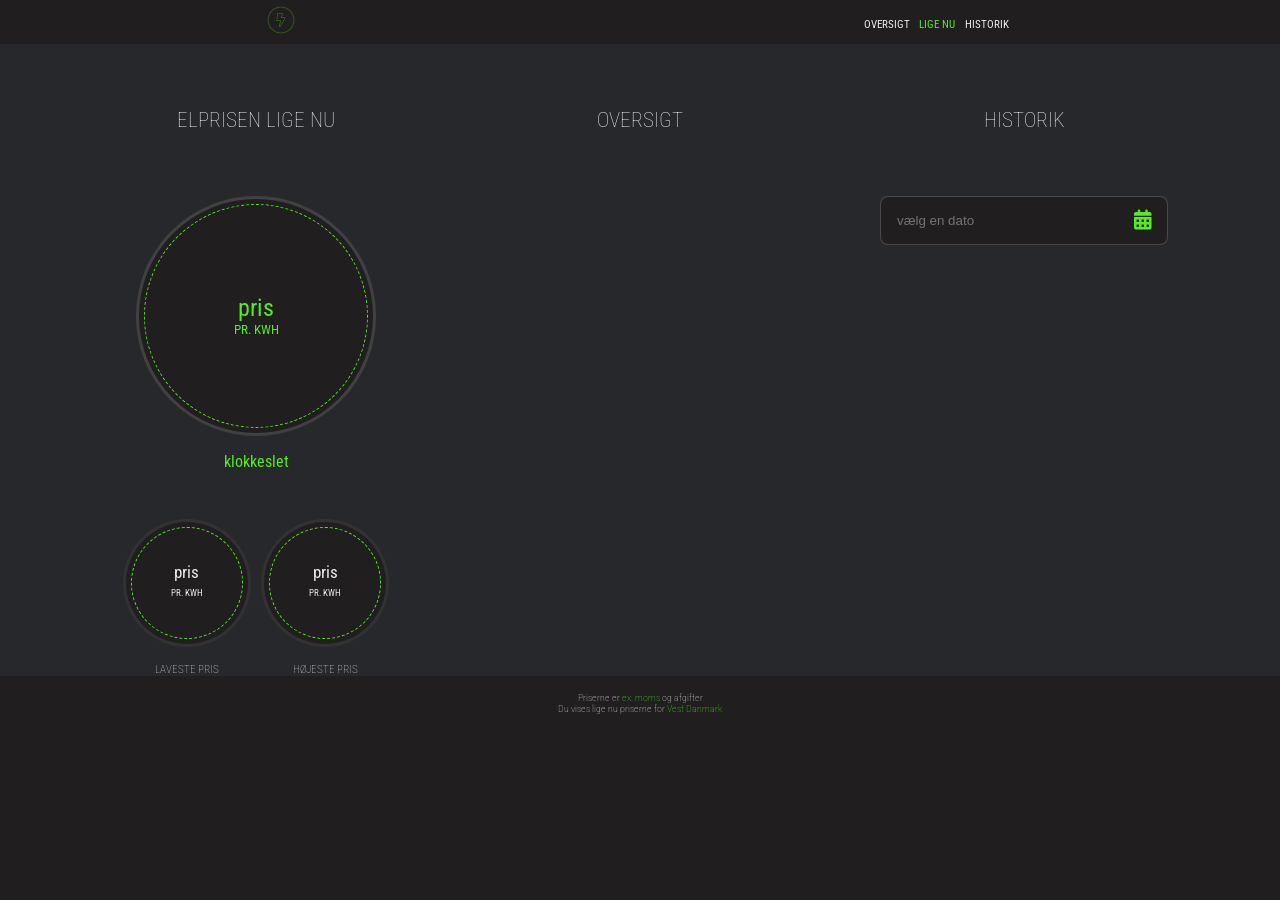
<file: index.html>
<!DOCTYPE html>
<html lang="en">

<head>
    <meta charset="UTF-8">
    <meta name="viewport" content="width=device-width, initial-scale=1.0">
    <title>Elpriser nu...</title>
    <!-- LINKS -->
    <link rel="manifest" href="./manifest.json">
    <link rel="icon" href="assets\img\favicon_io\favicon.ico" type="image/x-icon">

    <link rel="stylesheet" href="https://cdnjs.cloudflare.com/ajax/libs/font-awesome/6.0.0-beta3/css/all.min.css">
    <!-- STYLESHEET -->
    <link rel="stylesheet" href="assets/css/style.css">
    <!-- JS -->
    <script src="assets/js/main.js"defer></script>
    <script src="./sw.js"defer></script>
    

</head>

<body>
<div id="container-main">
    <div id="calendar-modal" class="modal">
        <div class="modal-content">

        </div>
    </div>
        <nav id="topBar"></nav>
        <div id="tandhjulContainer"></div>
        <div id="nuDisplay"></div>
        <div id="overskrifterD"></div>
        <div id="nuDisplayD">
            
        </div>
                
        
        <footer>
            <div id="info-footer"></div>
        </footer>
    </div>
</body>

</html>
</file>
<file: assets/css/style.css>
/* Import */
@import url('https://fonts.googleapis.com/css2?family=Roboto+Condensed:wght@300;400;700&display=swap');

/* Styling */
* {
    padding: 0;
    margin: 0;
    box-sizing: border-box;
}

body {
    font-family: 'Roboto Condensed', sans-serif;
    color: #ebebeb;
    background-color: #201E1E;
}

/* Din eksisterende CSS-kode */
#container-main {
    height: 100vh;
    /* width: 40vw; */
    background-color: #201E1E;
    margin: auto;
}
/* TOPBAR STYLE */
#topBar {
    display: flex;
    justify-content: space-between;
    background-color: #201E1E;
}
#topBar ul {
    display: flex;
    flex-direction: row;
    list-style: none;
}
#topBar .right ul li a {
    padding: 0.3rem;
    font-size: 0.7rem;
    text-decoration: none;
    color: #EBEBEB;
    transition: color 0.3s;
}
#topBar .right ul li a:hover {
    color: #55EC20;
}
#topBar .right ul li a:active {
    color: #55EC20;
}
.left {
    margin: auto;
    padding: 0.3rem;
}
.right {
    margin: auto;
    padding: 0.3rem;
}
.left img {
    width: 50%;
}


/* indstillinger TANDHJUL OG HEADLINE */
#tandhjulContainer{
    background-color: #27282B;
    text-align: end;
    height: 80px;
}
#tandhjulContainer i{
    padding: 1rem;
}
#tandhjulContainer h2{
    text-align: center;
    font-weight: 100;
}

/*.nuDisplay BEMÆRK DEN HAR HØJDE PÅ som skubber til footer!*/
#nuDisplay {
    background-color: #27282B;
    text-align: center;
    color: #55EC20;
    padding-top: 8vh;
    height: 50vh;
}
#nuDisplay h2, h5{
    font-weight: 400;
}

#nuDisplayD {
    display: none;
}
#nuDisplayD h2, h5{
    font-weight: 400;
}

#cirkelPris {
    background-color: #201E1E;
    border: #414142 solid 3px;
    border-radius: 50%;
    width: 15rem;
    height: 15rem;
    margin: auto;
    margin-bottom: 1rem;
    display: flex;
    flex-direction: column;
    justify-content: center;
    align-items: center;
    text-align: center;
    position: relative;
}

#cirkelPris::before {
    content: "";
    position: absolute;
    top: 5px;
    left: 5px;
    right: 5px;
    bottom: 5px;
    border: 1.35px dashed #55EC20; /* Ydre stiplede grønne ring */
    border-radius: 50%;
}
#topD{
    background-color: #000;
     }
#cirkelPrisD {
    background-color: #201E1E;
    border: #414142 solid 3px;
    border-radius: 50%;
    width: 15rem;
    height: 15rem;
    margin: auto;
    margin-bottom: 1rem;
    display: flex;
    flex-direction: column;
    justify-content: center;
    align-items: center;
    text-align: center;
    position: relative;
}

#cirkelPrisD::before {
    content: "";
    position: absolute;
    top: 5px;
    left: 5px;
    right: 5px;
    bottom: 5px;
    border: 1.35px dashed #55EC20; /* Ydre stiplede grønne ring */
    border-radius: 50%;
}

h2,
h5 {
    position: relative;
}


/* Stil for footer og #info-content */

#info-footer {
    background-color: #201E1E;
    font-size: 0.6rem;
    font-weight: 100;
    padding: 1rem;
    text-align: center;
    color: #EBEBEB;
}
#info-footer span{
    color: #55EC20;
}

/* navigationsfarver */

/* Standard farve for alle links */
#topBar .right ul li a {
    color: #EBEBEB; /* Hvid farve */
}

/* Grøn farve for det aktive link */
#topBar .right ul li a.active {
    color: #55EC20; /* Grøn farve */
}
/* SIDELAYOUT */
/* INDSTILLINGSSIDEN */
/* The TOGGLE switch - the box around the slider */
#valgBox{
    display: grid;
    gap: 2rem;
    width: 70%;
    margin: auto;
}
#moms{
    display: flex;
    justify-content: space-between;

    color: #EBEBEB;
    font-size: 0.7rem;
    font-weight: 100;
    text-align:start;
}
#moms p{
    padding-top: 0.5rem;;
}
.switch {
    position: relative;
    display: inline-block;
    width: 60px;
    height: 34px;
  }

  /* Hide default HTML checkbox */
  .switch input {
    opacity: 0;
    width: 0;
    height: 0;
  }
  /* The slider */
.slider {
    position: absolute;
    cursor: pointer;
    top: 0;
    left: 0;
    right: 0;
    bottom: 0;
    background-color: #201E1E;
    -webkit-transition: .4s;
    transition: .4s;
  }

  .slider:before {
    position: absolute;
    content: "";
    height: 26px;
    width: 26px;
    left: 4px;
    bottom: 4px;
    top:2px;
    background-color: #55EC20;
    -webkit-transition: .4s;
    transition: .4s;
  }

  input:checked + .slider {
    border: #55EC20 dotted 2px;
  }


  input:checked + .slider:before {
    -webkit-transform: translateX(26px);
    -ms-transform: translateX(26px);
    transform: translateX(26px);
  }

  /* Rounded sliders */
  .slider.round {
    border-radius: 34px;
  }

  .slider.round:before {
    border-radius: 50%;
  }
  #regionSelect{
    background-color: #201E1E;
    color: #EBEBEB;
    font-size: 0.7rem;
    border: #27282B;
  }
  .regValg{
    background-color: #201E1E;
    font-size: 0.7rem;
    border: #27282B;
  }
/* HISTORIKSIDEN */
.search-bar {
    display: flex;
    align-items: center;
    justify-content: space-between;
    padding: 10px;
    border: 0px solid #ccc;
    border-radius: 5px;
  }

  .search-input {
    flex: 1;
    padding-right: 10px;
  }

  input[type="text"] {
    width: 90%;
    padding: 1rem;
    border: none;
    border: 1px solid #7777777a;
    position: relative;
    background-color: #201E1E;
    border-radius: 8px;
    color: #EBEBEB;
  }
  /* fontawesomeikon */
  .calendar-icon {
    font-size: 20px;
    cursor: pointer;
    position: absolute;
    right:12%;
  }
  #nuDisplayD .calendar-icon {
    font-size: 20px;
    cursor: pointer;
    position: absolute;
    right:0;
    margin: auto;
    border: #000 3 px solid;
  }
  #nuDisplayD .search-bar {
    /* width: 200px; */
    padding:0;

  }

  #nuDisplayD .search-input {
    padding: 0;
  }

  #nuDisplayD input[type="text"] {
    /* width: 100%; */
    padding: 1rem;
    border: 1px solid #7777777a;
    position: relative;
    top: 0;
    background-color: #201E1E;
    border-radius: 8px;
    color: #EBEBEB;
  }
    /* fontawesomeikon */
    #nuDisplayD .calendar-icon {
        font-size: 20px;
        cursor: pointer;
        position: absolute;
        right:10%;
        z-index: 2;
      }



  /* kalender modal */
  .modal {
    display: none;
    position: fixed;
    top: 0;
    left: 0;
    width: 100%;
    height: 100%;
    background-color: rgba(0, 0, 0, 0.678);
    z-index: 1;
}

.modal-content {
    position: absolute;
    top: 30%;
    left: 20%;
    width: 60%;
    background-color: #fff;
    border: 1px solid #000;
    padding: 2rem;
    color: #000;
    margin: auto;
    text-align: center;
}

#calendar-header {
    display: flex;
    justify-content: space-between;
    align-items: center;
    margin-bottom: 10px;
}

#prev-month,#next-month
 {
    background: none;
    border: none;
    cursor: pointer;

}


.weekdays {
    display: grid;
    grid-template-columns: 1fr 1fr 1fr 1fr 1fr 1fr 1fr;

    gap: 0.06rem;
    margin: auto;
    font-weight: 100;
    margin-bottom: 0.5rem;
}


#calendar-dates {
    display: grid;
    grid-template-columns: 1fr 1fr 1fr 1fr 1fr 1fr 1fr;
    width: 100%;
    gap: 0.5rem;
    margin: auto;
    cursor: pointer;
}

#calendar-dates div:hover{
color: #55EC20;
}

#her{
color: #EBEBEB;
}
input#herD{
    width: 100%;
}

#her2{
    margin-top: 2rem;
    color: #EBEBEB;
    font-size: 0.8rem;
}
/* oversigt */
#lavHoj{
    display:flex;
    justify-content: space-between;
    width: 70vw;
    margin: auto;
    color: #EBEBEB;
    font-weight: 100;
    font-size: 0.7rem;
}
#lavHojD{
    display:flex;
    justify-content: space-evenly;
    /* width: 70vw; */
    margin: auto;
    margin-top: 3rem;
    color: #EBEBEB;
    padding: 0 ;
    font-weight: 100;
    font-size: 0.7rem;
}
#lavPris {
    background-color: #201E1E;
    border: #41414296 solid 3px;
    border-radius: 50%;
    width: 7rem;
    height: 7rem;
    margin: auto;
    margin-bottom: 1rem;
    display: flex;
    flex-direction: column;
    justify-content: center;
    align-items: center;
    text-align: center;
    position: relative;
    color: #EBEBEB;
    font-size: 0.7rem;
    line-height: 1.3rem;
}
#hojPris {
    background-color: #201E1E;
    border: #41414296 solid 3px;
    border-radius: 50%;
    width: 7rem;
    height: 7rem;
    margin: auto;
    margin-bottom: 1rem;
    display: flex;
    flex-direction: column;
    justify-content: center;
    align-items: center;
    text-align: center;
    position: relative;
    color: #EBEBEB;
    font-size: 0.7rem;
    line-height: 1.3rem;
}

#lavPris::before {
    content: "";
    position: absolute;
    top: 5px;
    left: 5px;
    right: 5px;
    bottom: 5px;
    border: 1.35px dashed #55EC20; /* Ydre stiplede grønne ring */
    border-radius: 50%;
}
#hojPris::before {
    content: "";
    position: absolute;
    top: 5px;
    left: 5px;
    right: 5px;
    bottom: 5px;
    border: 1.35px dashed #55EC20; /* Ydre stiplede grønne ring */
    border-radius: 50%;
}
#lavPrisD {
    background-color: #201E1E;
    border: #41414296 solid 3px;
    border-radius: 50%;
    width: 8rem;
    height: 8rem;
    margin: auto;
    margin-bottom: 1rem;
    display: flex;
    flex-direction: column;
    justify-content: center;
    align-items: center;
    text-align: center;
    position: relative;
    color: #EBEBEB;
    font-size: 0.7rem;
    line-height: 1.3rem;
}
#hojPrisD {
    background-color: #201E1E;
    border: #41414296 solid 3px;
    border-radius: 50%;
    width: 8rem;
    height: 8rem;
    margin: auto;
    margin-bottom: 1rem;
    display: flex;
    flex-direction: column;
    justify-content: center;
    align-items: center;
    text-align: center;
    position: relative;
    color: #EBEBEB;
    font-size: 0.7rem;
    line-height: 1.3rem;
}

#lavPrisD::before {
    content: "";
    position: absolute;
    top: 5px;
    left: 5px;
    right: 5px;
    bottom: 5px;
    border: 1.35px dashed #55EC20; /* Ydre stiplede grønne ring */
    border-radius: 50%;
}
#hojPrisD::before {
    content: "";
    position: absolute;
    top: 5px;
    left: 5px;
    right: 5px;
    bottom: 5px;
    border: 1.35px dashed #55EC20; /* Ydre stiplede grønne ring */
    border-radius: 50%;
}
h2,
h5 {
    position: relative;
}
/* timetabel OVERBLIK*/
.overblik {
    display: flex;justify-content: space-around;
    overflow: auto;
    background-color: #201E1E;
    border: #41414296 solid 3px;
    margin-top: 5rem;
   width: 90vw;
    border-radius: 8px;
    margin: auto;
    padding: 0.5rem;
    font-size: 0.7em;
    color: #EBEBEB;
}
#nuDisplayD .overblik {
    display: flex;justify-content: space-around;
    overflow: auto;
    background-color: #201E1E;
    border: #41414296 solid 3px;
    margin-top: 5rem;
   width:100%;
    border-radius: 8px;
    margin:auto;
    padding: 0.5rem;
    font-size: 0.7em;
    color: #EBEBEB;
}

#overbliksContainer{
    margin-top: 1rem;
    margin-bottom: 1rem;
    max-height: 100px; /* Juster højden efter behov */
    overflow-y: auto;
}
#overbliksContainerD{
    color: #EBEBEB;
    
    margin-bottom: 10rem;
    max-height: 55vh; /* Juster højden efter behov */
    overflow-y: auto;
    /* width: 200px; */
}


#overbliksContainerD::-webkit-scrollbar {
    width: 0.1rem; /* Juster bredden til 0 for at gøre den næsten usynlig */
  }

  #overbliksContainerD::-webkit-scrollbar-thumb {
    background-color: transparent; /* Gør tommelfingeren usynlig */
  }

  #overbliksContainerD::-webkit-scrollbar-track {
    background-color: transparent; /* Gør sporingsområdet usynligt */
  }

#timePriser{
    margin-top: 1rem;
    margin-bottom: 1rem;
    max-height: 210px; /* Juster højden efter behov */
    overflow-y: auto;
}
#timePriserD{
padding-top: 2rem;
    color: #EBEBEB;
    
    margin-bottom: 1rem;
    max-height: 48.5vh; /* Juster højden efter behov */
    overflow-y: auto;
}
#timePriserD::-webkit-scrollbar {
    width: 0.1rem; /* Juster bredden til 0 for at gøre den næsten usynlig */
  }

  #timePriserD::-webkit-scrollbar-thumb {
    background-color: transparent; /* Gør tommelfingeren usynlig */
  }

  #timePriserD::-webkit-scrollbar-track {
    background-color: transparent; /* Gør sporingsområdet usynligt */
  }
.upcomingHours {
    display: flex;
    justify-content: space-between;
    /* Tilføj space-between for at fordele elementerne jævnt */
    align-items: center;
    text-align: center;
    position: relative;
}
.time-divider {
    width: 100%;
    border-top: 2px solid #161515;
    margin: 0 auto;
}
#dag p{
    color: #55EC20;
}
#overskrifterD{
    display: none;
}
#overskrifterD h3{
    font-weight: 100;
    margin: auto;
    font-size: 1.3rem;
    width: 200px;
    text-align: center;
}
#nuD, #oversigtD, #historieD{
width: 25%;
margin: 0 auto;
}

@media screen and (min-width: 700px) {
/*.nuDisplay BEMÆRK DEN HAR HØJDE PÅ som skubber til footer!*/
#nuDisplay {
    display:none;
}
#overskrifterD{
    display: flex;
    justify-content: space-evenly;
    background-color: #27282B;;
    padding: 4rem;
}

#nuDisplayD {
    display: flex;
    justify-content:space-evenly;
    background-color: #27282B;
    text-align: center;
    color: #55EC20;
    padding: 0 4rem 0 4rem;
    
}
#overbliksContainer {
    display: none
  }

#tandhjulContainer{
    display: none;
}



#timePriser{
    margin-top: 1rem;
    margin-bottom: 1rem;
    max-height: 50%; /* Juster højden efter behov */
    overflow-y: auto;
}
#timePriser::-webkit-scrollbar {
    width: 0.1rem; /* Juster bredden til 0 for at gøre den næsten usynlig */
  }

  #timePriser::-webkit-scrollbar-thumb {
    background-color: transparent; /* Gør tommelfingeren usynlig */
  }

  #timePriser::-webkit-scrollbar-track {
    background-color: transparent; /* Gør sporingsområdet usynligt */
  }
  }
</file>
